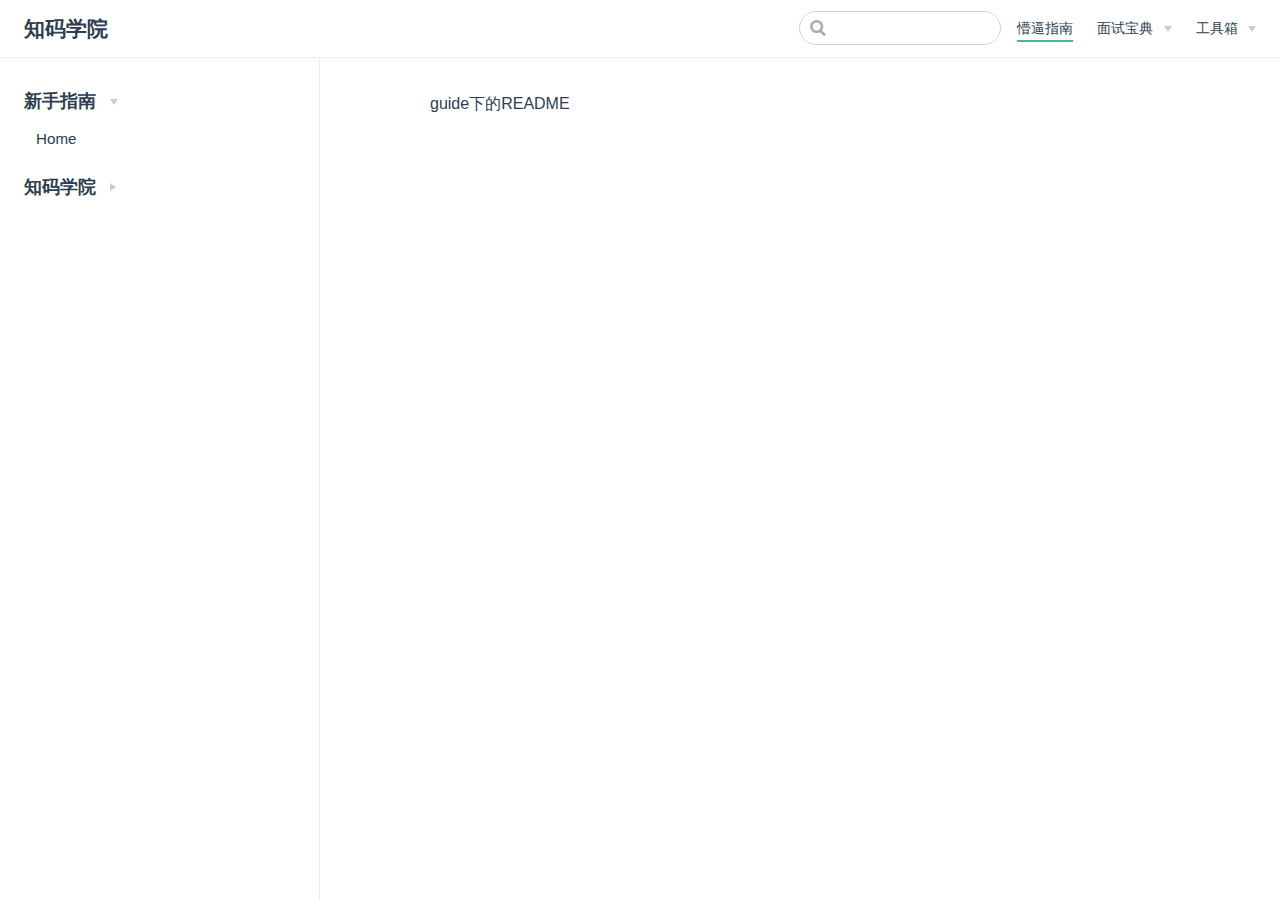
<file: guide/index.html>
<!DOCTYPE html>
<html lang="en-US">
  <head>
    <meta charset="utf-8">
    <meta name="viewport" content="width=device-width,initial-scale=1">
    <title>知码学院</title>
    <meta name="description" content="君哥带你上王者">
    <link rel="icon" href="/logo.jpg">
  <link rel="stylesheet" href="/css/style.css">
  <script charset="utf-8" src="/js/main.js"></script>
    
    <link rel="preload" href="/assets/css/0.styles.456e778c.css" as="style"><link rel="preload" href="/assets/js/app.089ff59c.js" as="script"><link rel="preload" href="/assets/js/2.e498974e.js" as="script"><link rel="preload" href="/assets/js/10.63b6ed53.js" as="script"><link rel="prefetch" href="/assets/js/11.20ebe679.js"><link rel="prefetch" href="/assets/js/12.9266d2c7.js"><link rel="prefetch" href="/assets/js/13.efdc8714.js"><link rel="prefetch" href="/assets/js/3.c98dd1eb.js"><link rel="prefetch" href="/assets/js/4.9a71b16c.js"><link rel="prefetch" href="/assets/js/5.ab77c2de.js"><link rel="prefetch" href="/assets/js/6.c57b96e6.js"><link rel="prefetch" href="/assets/js/7.9c24244a.js"><link rel="prefetch" href="/assets/js/8.5ad51683.js"><link rel="prefetch" href="/assets/js/9.398ba606.js">
    <link rel="stylesheet" href="/assets/css/0.styles.456e778c.css">
  </head>
  <body>
    <div id="app" data-server-rendered="true"><div class="theme-container"><header class="navbar"><div class="sidebar-button"><svg xmlns="http://www.w3.org/2000/svg" aria-hidden="true" role="img" viewBox="0 0 448 512" class="icon"><path fill="currentColor" d="M436 124H12c-6.627 0-12-5.373-12-12V80c0-6.627 5.373-12 12-12h424c6.627 0 12 5.373 12 12v32c0 6.627-5.373 12-12 12zm0 160H12c-6.627 0-12-5.373-12-12v-32c0-6.627 5.373-12 12-12h424c6.627 0 12 5.373 12 12v32c0 6.627-5.373 12-12 12zm0 160H12c-6.627 0-12-5.373-12-12v-32c0-6.627 5.373-12 12-12h424c6.627 0 12 5.373 12 12v32c0 6.627-5.373 12-12 12z"></path></svg></div> <a href="/" class="home-link router-link-active"><!----> <span class="site-name">知码学院</span></a> <div class="links"><div class="search-box"><input aria-label="Search" autocomplete="off" spellcheck="false" value=""> <!----></div> <nav class="nav-links can-hide"><div class="nav-item"><a href="/guide/" class="nav-link router-link-exact-active router-link-active">懵逼指南</a></div><div class="nav-item"><div class="dropdown-wrapper"><a class="dropdown-title"><span class="title">面试宝典</span> <span class="arrow right"></span></a> <ul class="nav-dropdown" style="display:none;"><li class="dropdown-item"><!----> <a href="/baodian/zero/" class="nav-link">初级开发篇</a></li><li class="dropdown-item"><!----> <a href="/baodian/high/" class="nav-link">中高进阶篇</a></li></ul></div></div><div class="nav-item"><div class="dropdown-wrapper"><a class="dropdown-title"><span class="title">工具箱</span> <span class="arrow right"></span></a> <ul class="nav-dropdown" style="display:none;"><li class="dropdown-item"><h4>在线编辑</h4> <ul class="dropdown-subitem-wrapper"><li class="dropdown-subitem"><a href="https://tinypng.com/" target="_blank" rel="noopener noreferrer" class="nav-link external">
  图片压缩
  <svg xmlns="http://www.w3.org/2000/svg" aria-hidden="true" x="0px" y="0px" viewBox="0 0 100 100" width="15" height="15" class="icon outbound"><path fill="currentColor" d="M18.8,85.1h56l0,0c2.2,0,4-1.8,4-4v-32h-8v28h-48v-48h28v-8h-32l0,0c-2.2,0-4,1.8-4,4v56C14.8,83.3,16.6,85.1,18.8,85.1z"></path> <polygon fill="currentColor" points="45.7,48.7 51.3,54.3 77.2,28.5 77.2,37.2 85.2,37.2 85.2,14.9 62.8,14.9 62.8,22.9 71.5,22.9"></polygon></svg></a></li></ul></li><li class="dropdown-item"><h4>在线服务</h4> <ul class="dropdown-subitem-wrapper"><li class="dropdown-subitem"><a href="https://www.aliyun.com/" target="_blank" rel="noopener noreferrer" class="nav-link external">
  阿里云
  <svg xmlns="http://www.w3.org/2000/svg" aria-hidden="true" x="0px" y="0px" viewBox="0 0 100 100" width="15" height="15" class="icon outbound"><path fill="currentColor" d="M18.8,85.1h56l0,0c2.2,0,4-1.8,4-4v-32h-8v28h-48v-48h28v-8h-32l0,0c-2.2,0-4,1.8-4,4v56C14.8,83.3,16.6,85.1,18.8,85.1z"></path> <polygon fill="currentColor" points="45.7,48.7 51.3,54.3 77.2,28.5 77.2,37.2 85.2,37.2 85.2,14.9 62.8,14.9 62.8,22.9 71.5,22.9"></polygon></svg></a></li><li class="dropdown-subitem"><a href="https://cloud.tencent.com/" target="_blank" rel="noopener noreferrer" class="nav-link external">
  腾讯云
  <svg xmlns="http://www.w3.org/2000/svg" aria-hidden="true" x="0px" y="0px" viewBox="0 0 100 100" width="15" height="15" class="icon outbound"><path fill="currentColor" d="M18.8,85.1h56l0,0c2.2,0,4-1.8,4-4v-32h-8v28h-48v-48h28v-8h-32l0,0c-2.2,0-4,1.8-4,4v56C14.8,83.3,16.6,85.1,18.8,85.1z"></path> <polygon fill="currentColor" points="45.7,48.7 51.3,54.3 77.2,28.5 77.2,37.2 85.2,37.2 85.2,14.9 62.8,14.9 62.8,22.9 71.5,22.9"></polygon></svg></a></li></ul></li><li class="dropdown-item"><h4>博客指南</h4> <ul class="dropdown-subitem-wrapper"><li class="dropdown-subitem"><a href="https://juejin.im/" target="_blank" rel="noopener noreferrer" class="nav-link external">
  掘金
  <svg xmlns="http://www.w3.org/2000/svg" aria-hidden="true" x="0px" y="0px" viewBox="0 0 100 100" width="15" height="15" class="icon outbound"><path fill="currentColor" d="M18.8,85.1h56l0,0c2.2,0,4-1.8,4-4v-32h-8v28h-48v-48h28v-8h-32l0,0c-2.2,0-4,1.8-4,4v56C14.8,83.3,16.6,85.1,18.8,85.1z"></path> <polygon fill="currentColor" points="45.7,48.7 51.3,54.3 77.2,28.5 77.2,37.2 85.2,37.2 85.2,14.9 62.8,14.9 62.8,22.9 71.5,22.9"></polygon></svg></a></li><li class="dropdown-subitem"><a href="https://blog.csdn.net/" target="_blank" rel="noopener noreferrer" class="nav-link external">
  CSDN
  <svg xmlns="http://www.w3.org/2000/svg" aria-hidden="true" x="0px" y="0px" viewBox="0 0 100 100" width="15" height="15" class="icon outbound"><path fill="currentColor" d="M18.8,85.1h56l0,0c2.2,0,4-1.8,4-4v-32h-8v28h-48v-48h28v-8h-32l0,0c-2.2,0-4,1.8-4,4v56C14.8,83.3,16.6,85.1,18.8,85.1z"></path> <polygon fill="currentColor" points="45.7,48.7 51.3,54.3 77.2,28.5 77.2,37.2 85.2,37.2 85.2,14.9 62.8,14.9 62.8,22.9 71.5,22.9"></polygon></svg></a></li></ul></li></ul></div></div> <!----></nav></div></header> <div class="sidebar-mask"></div> <aside class="sidebar"><nav class="nav-links"><div class="nav-item"><a href="/guide/" class="nav-link router-link-exact-active router-link-active">懵逼指南</a></div><div class="nav-item"><div class="dropdown-wrapper"><a class="dropdown-title"><span class="title">面试宝典</span> <span class="arrow right"></span></a> <ul class="nav-dropdown" style="display:none;"><li class="dropdown-item"><!----> <a href="/baodian/zero/" class="nav-link">初级开发篇</a></li><li class="dropdown-item"><!----> <a href="/baodian/high/" class="nav-link">中高进阶篇</a></li></ul></div></div><div class="nav-item"><div class="dropdown-wrapper"><a class="dropdown-title"><span class="title">工具箱</span> <span class="arrow right"></span></a> <ul class="nav-dropdown" style="display:none;"><li class="dropdown-item"><h4>在线编辑</h4> <ul class="dropdown-subitem-wrapper"><li class="dropdown-subitem"><a href="https://tinypng.com/" target="_blank" rel="noopener noreferrer" class="nav-link external">
  图片压缩
  <svg xmlns="http://www.w3.org/2000/svg" aria-hidden="true" x="0px" y="0px" viewBox="0 0 100 100" width="15" height="15" class="icon outbound"><path fill="currentColor" d="M18.8,85.1h56l0,0c2.2,0,4-1.8,4-4v-32h-8v28h-48v-48h28v-8h-32l0,0c-2.2,0-4,1.8-4,4v56C14.8,83.3,16.6,85.1,18.8,85.1z"></path> <polygon fill="currentColor" points="45.7,48.7 51.3,54.3 77.2,28.5 77.2,37.2 85.2,37.2 85.2,14.9 62.8,14.9 62.8,22.9 71.5,22.9"></polygon></svg></a></li></ul></li><li class="dropdown-item"><h4>在线服务</h4> <ul class="dropdown-subitem-wrapper"><li class="dropdown-subitem"><a href="https://www.aliyun.com/" target="_blank" rel="noopener noreferrer" class="nav-link external">
  阿里云
  <svg xmlns="http://www.w3.org/2000/svg" aria-hidden="true" x="0px" y="0px" viewBox="0 0 100 100" width="15" height="15" class="icon outbound"><path fill="currentColor" d="M18.8,85.1h56l0,0c2.2,0,4-1.8,4-4v-32h-8v28h-48v-48h28v-8h-32l0,0c-2.2,0-4,1.8-4,4v56C14.8,83.3,16.6,85.1,18.8,85.1z"></path> <polygon fill="currentColor" points="45.7,48.7 51.3,54.3 77.2,28.5 77.2,37.2 85.2,37.2 85.2,14.9 62.8,14.9 62.8,22.9 71.5,22.9"></polygon></svg></a></li><li class="dropdown-subitem"><a href="https://cloud.tencent.com/" target="_blank" rel="noopener noreferrer" class="nav-link external">
  腾讯云
  <svg xmlns="http://www.w3.org/2000/svg" aria-hidden="true" x="0px" y="0px" viewBox="0 0 100 100" width="15" height="15" class="icon outbound"><path fill="currentColor" d="M18.8,85.1h56l0,0c2.2,0,4-1.8,4-4v-32h-8v28h-48v-48h28v-8h-32l0,0c-2.2,0-4,1.8-4,4v56C14.8,83.3,16.6,85.1,18.8,85.1z"></path> <polygon fill="currentColor" points="45.7,48.7 51.3,54.3 77.2,28.5 77.2,37.2 85.2,37.2 85.2,14.9 62.8,14.9 62.8,22.9 71.5,22.9"></polygon></svg></a></li></ul></li><li class="dropdown-item"><h4>博客指南</h4> <ul class="dropdown-subitem-wrapper"><li class="dropdown-subitem"><a href="https://juejin.im/" target="_blank" rel="noopener noreferrer" class="nav-link external">
  掘金
  <svg xmlns="http://www.w3.org/2000/svg" aria-hidden="true" x="0px" y="0px" viewBox="0 0 100 100" width="15" height="15" class="icon outbound"><path fill="currentColor" d="M18.8,85.1h56l0,0c2.2,0,4-1.8,4-4v-32h-8v28h-48v-48h28v-8h-32l0,0c-2.2,0-4,1.8-4,4v56C14.8,83.3,16.6,85.1,18.8,85.1z"></path> <polygon fill="currentColor" points="45.7,48.7 51.3,54.3 77.2,28.5 77.2,37.2 85.2,37.2 85.2,14.9 62.8,14.9 62.8,22.9 71.5,22.9"></polygon></svg></a></li><li class="dropdown-subitem"><a href="https://blog.csdn.net/" target="_blank" rel="noopener noreferrer" class="nav-link external">
  CSDN
  <svg xmlns="http://www.w3.org/2000/svg" aria-hidden="true" x="0px" y="0px" viewBox="0 0 100 100" width="15" height="15" class="icon outbound"><path fill="currentColor" d="M18.8,85.1h56l0,0c2.2,0,4-1.8,4-4v-32h-8v28h-48v-48h28v-8h-32l0,0c-2.2,0-4,1.8-4,4v56C14.8,83.3,16.6,85.1,18.8,85.1z"></path> <polygon fill="currentColor" points="45.7,48.7 51.3,54.3 77.2,28.5 77.2,37.2 85.2,37.2 85.2,14.9 62.8,14.9 62.8,22.9 71.5,22.9"></polygon></svg></a></li></ul></li></ul></div></div> <!----></nav>  <ul class="sidebar-links"><li><section class="sidebar-group collapsable depth-0"><p class="sidebar-heading open"><span>新手指南</span> <span class="arrow down"></span></p> <ul class="sidebar-links sidebar-group-items"><li><a href="/guide/notes/one.html" class="sidebar-link">Home</a></li></ul></section></li><li><section class="sidebar-group collapsable depth-0"><p class="sidebar-heading"><span>知码学院</span> <span class="arrow right"></span></p> <!----></section></li></ul> </aside> <main class="page"> <div class="theme-default-content content__default"><p>guide下的README</p></div> <footer class="page-edit"><!----> <!----></footer> <!----> </main></div><div class="global-ui"></div></div>
    <script src="/assets/js/app.089ff59c.js" defer></script><script src="/assets/js/2.e498974e.js" defer></script><script src="/assets/js/10.63b6ed53.js" defer></script>
  </body>
</html>
</file>
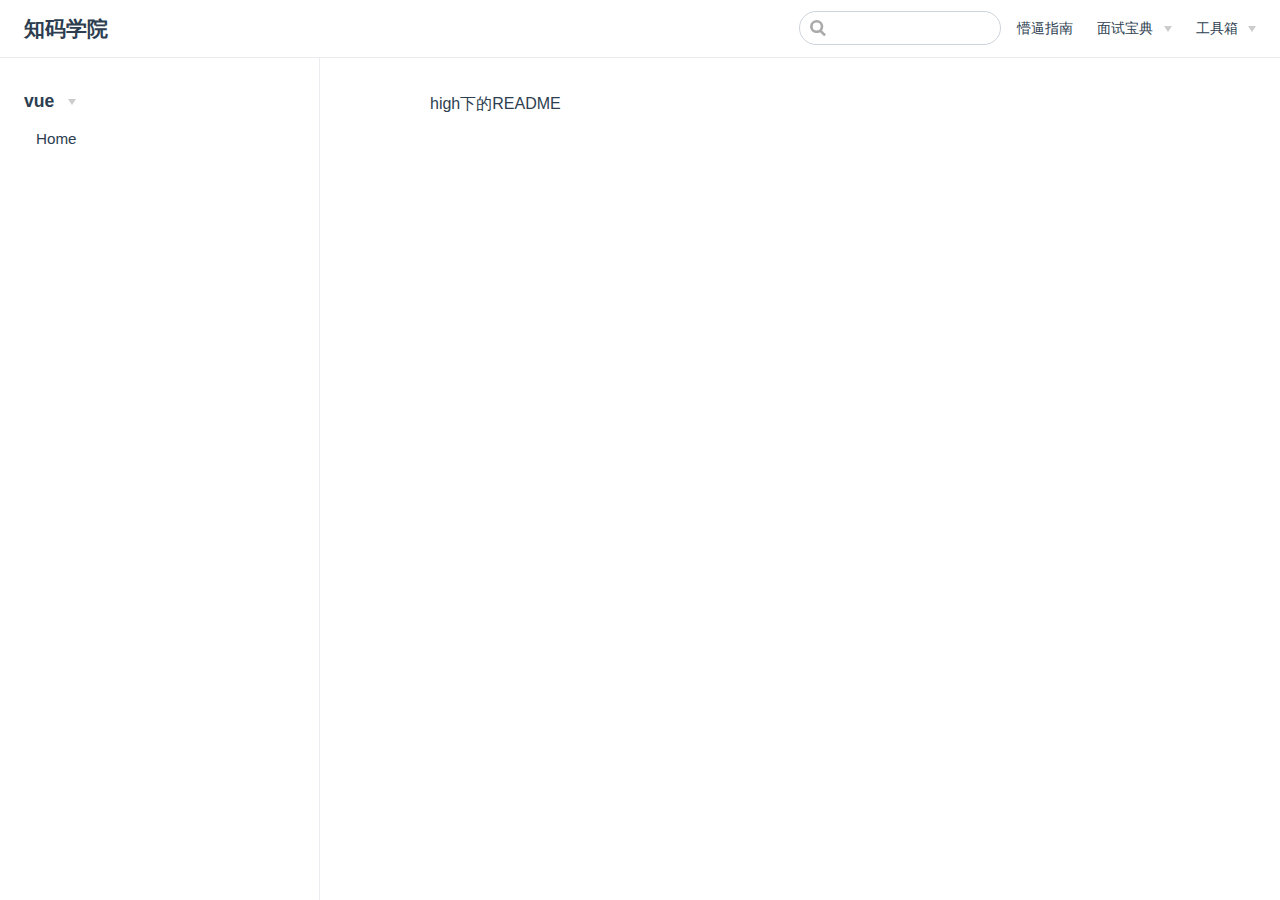
<file: baodian/high/index.html>
<!DOCTYPE html>
<html lang="en-US">
  <head>
    <meta charset="utf-8">
    <meta name="viewport" content="width=device-width,initial-scale=1">
    <title>知码学院</title>
    <meta name="description" content="君哥带你上王者">
    <link rel="icon" href="/logo.jpg">
  <link rel="stylesheet" href="/css/style.css">
  <script charset="utf-8" src="/js/main.js"></script>
    
    <link rel="preload" href="/assets/css/0.styles.456e778c.css" as="style"><link rel="preload" href="/assets/js/app.089ff59c.js" as="script"><link rel="preload" href="/assets/js/2.e498974e.js" as="script"><link rel="preload" href="/assets/js/6.c57b96e6.js" as="script"><link rel="prefetch" href="/assets/js/10.63b6ed53.js"><link rel="prefetch" href="/assets/js/11.20ebe679.js"><link rel="prefetch" href="/assets/js/12.9266d2c7.js"><link rel="prefetch" href="/assets/js/13.efdc8714.js"><link rel="prefetch" href="/assets/js/3.c98dd1eb.js"><link rel="prefetch" href="/assets/js/4.9a71b16c.js"><link rel="prefetch" href="/assets/js/5.ab77c2de.js"><link rel="prefetch" href="/assets/js/7.9c24244a.js"><link rel="prefetch" href="/assets/js/8.5ad51683.js"><link rel="prefetch" href="/assets/js/9.398ba606.js">
    <link rel="stylesheet" href="/assets/css/0.styles.456e778c.css">
  </head>
  <body>
    <div id="app" data-server-rendered="true"><div class="theme-container"><header class="navbar"><div class="sidebar-button"><svg xmlns="http://www.w3.org/2000/svg" aria-hidden="true" role="img" viewBox="0 0 448 512" class="icon"><path fill="currentColor" d="M436 124H12c-6.627 0-12-5.373-12-12V80c0-6.627 5.373-12 12-12h424c6.627 0 12 5.373 12 12v32c0 6.627-5.373 12-12 12zm0 160H12c-6.627 0-12-5.373-12-12v-32c0-6.627 5.373-12 12-12h424c6.627 0 12 5.373 12 12v32c0 6.627-5.373 12-12 12zm0 160H12c-6.627 0-12-5.373-12-12v-32c0-6.627 5.373-12 12-12h424c6.627 0 12 5.373 12 12v32c0 6.627-5.373 12-12 12z"></path></svg></div> <a href="/" class="home-link router-link-active"><!----> <span class="site-name">知码学院</span></a> <div class="links"><div class="search-box"><input aria-label="Search" autocomplete="off" spellcheck="false" value=""> <!----></div> <nav class="nav-links can-hide"><div class="nav-item"><a href="/guide/" class="nav-link">懵逼指南</a></div><div class="nav-item"><div class="dropdown-wrapper"><a class="dropdown-title"><span class="title">面试宝典</span> <span class="arrow right"></span></a> <ul class="nav-dropdown" style="display:none;"><li class="dropdown-item"><!----> <a href="/baodian/zero/" class="nav-link">初级开发篇</a></li><li class="dropdown-item"><!----> <a href="/baodian/high/" class="nav-link router-link-exact-active router-link-active">中高进阶篇</a></li></ul></div></div><div class="nav-item"><div class="dropdown-wrapper"><a class="dropdown-title"><span class="title">工具箱</span> <span class="arrow right"></span></a> <ul class="nav-dropdown" style="display:none;"><li class="dropdown-item"><h4>在线编辑</h4> <ul class="dropdown-subitem-wrapper"><li class="dropdown-subitem"><a href="https://tinypng.com/" target="_blank" rel="noopener noreferrer" class="nav-link external">
  图片压缩
  <svg xmlns="http://www.w3.org/2000/svg" aria-hidden="true" x="0px" y="0px" viewBox="0 0 100 100" width="15" height="15" class="icon outbound"><path fill="currentColor" d="M18.8,85.1h56l0,0c2.2,0,4-1.8,4-4v-32h-8v28h-48v-48h28v-8h-32l0,0c-2.2,0-4,1.8-4,4v56C14.8,83.3,16.6,85.1,18.8,85.1z"></path> <polygon fill="currentColor" points="45.7,48.7 51.3,54.3 77.2,28.5 77.2,37.2 85.2,37.2 85.2,14.9 62.8,14.9 62.8,22.9 71.5,22.9"></polygon></svg></a></li></ul></li><li class="dropdown-item"><h4>在线服务</h4> <ul class="dropdown-subitem-wrapper"><li class="dropdown-subitem"><a href="https://www.aliyun.com/" target="_blank" rel="noopener noreferrer" class="nav-link external">
  阿里云
  <svg xmlns="http://www.w3.org/2000/svg" aria-hidden="true" x="0px" y="0px" viewBox="0 0 100 100" width="15" height="15" class="icon outbound"><path fill="currentColor" d="M18.8,85.1h56l0,0c2.2,0,4-1.8,4-4v-32h-8v28h-48v-48h28v-8h-32l0,0c-2.2,0-4,1.8-4,4v56C14.8,83.3,16.6,85.1,18.8,85.1z"></path> <polygon fill="currentColor" points="45.7,48.7 51.3,54.3 77.2,28.5 77.2,37.2 85.2,37.2 85.2,14.9 62.8,14.9 62.8,22.9 71.5,22.9"></polygon></svg></a></li><li class="dropdown-subitem"><a href="https://cloud.tencent.com/" target="_blank" rel="noopener noreferrer" class="nav-link external">
  腾讯云
  <svg xmlns="http://www.w3.org/2000/svg" aria-hidden="true" x="0px" y="0px" viewBox="0 0 100 100" width="15" height="15" class="icon outbound"><path fill="currentColor" d="M18.8,85.1h56l0,0c2.2,0,4-1.8,4-4v-32h-8v28h-48v-48h28v-8h-32l0,0c-2.2,0-4,1.8-4,4v56C14.8,83.3,16.6,85.1,18.8,85.1z"></path> <polygon fill="currentColor" points="45.7,48.7 51.3,54.3 77.2,28.5 77.2,37.2 85.2,37.2 85.2,14.9 62.8,14.9 62.8,22.9 71.5,22.9"></polygon></svg></a></li></ul></li><li class="dropdown-item"><h4>博客指南</h4> <ul class="dropdown-subitem-wrapper"><li class="dropdown-subitem"><a href="https://juejin.im/" target="_blank" rel="noopener noreferrer" class="nav-link external">
  掘金
  <svg xmlns="http://www.w3.org/2000/svg" aria-hidden="true" x="0px" y="0px" viewBox="0 0 100 100" width="15" height="15" class="icon outbound"><path fill="currentColor" d="M18.8,85.1h56l0,0c2.2,0,4-1.8,4-4v-32h-8v28h-48v-48h28v-8h-32l0,0c-2.2,0-4,1.8-4,4v56C14.8,83.3,16.6,85.1,18.8,85.1z"></path> <polygon fill="currentColor" points="45.7,48.7 51.3,54.3 77.2,28.5 77.2,37.2 85.2,37.2 85.2,14.9 62.8,14.9 62.8,22.9 71.5,22.9"></polygon></svg></a></li><li class="dropdown-subitem"><a href="https://blog.csdn.net/" target="_blank" rel="noopener noreferrer" class="nav-link external">
  CSDN
  <svg xmlns="http://www.w3.org/2000/svg" aria-hidden="true" x="0px" y="0px" viewBox="0 0 100 100" width="15" height="15" class="icon outbound"><path fill="currentColor" d="M18.8,85.1h56l0,0c2.2,0,4-1.8,4-4v-32h-8v28h-48v-48h28v-8h-32l0,0c-2.2,0-4,1.8-4,4v56C14.8,83.3,16.6,85.1,18.8,85.1z"></path> <polygon fill="currentColor" points="45.7,48.7 51.3,54.3 77.2,28.5 77.2,37.2 85.2,37.2 85.2,14.9 62.8,14.9 62.8,22.9 71.5,22.9"></polygon></svg></a></li></ul></li></ul></div></div> <!----></nav></div></header> <div class="sidebar-mask"></div> <aside class="sidebar"><nav class="nav-links"><div class="nav-item"><a href="/guide/" class="nav-link">懵逼指南</a></div><div class="nav-item"><div class="dropdown-wrapper"><a class="dropdown-title"><span class="title">面试宝典</span> <span class="arrow right"></span></a> <ul class="nav-dropdown" style="display:none;"><li class="dropdown-item"><!----> <a href="/baodian/zero/" class="nav-link">初级开发篇</a></li><li class="dropdown-item"><!----> <a href="/baodian/high/" class="nav-link router-link-exact-active router-link-active">中高进阶篇</a></li></ul></div></div><div class="nav-item"><div class="dropdown-wrapper"><a class="dropdown-title"><span class="title">工具箱</span> <span class="arrow right"></span></a> <ul class="nav-dropdown" style="display:none;"><li class="dropdown-item"><h4>在线编辑</h4> <ul class="dropdown-subitem-wrapper"><li class="dropdown-subitem"><a href="https://tinypng.com/" target="_blank" rel="noopener noreferrer" class="nav-link external">
  图片压缩
  <svg xmlns="http://www.w3.org/2000/svg" aria-hidden="true" x="0px" y="0px" viewBox="0 0 100 100" width="15" height="15" class="icon outbound"><path fill="currentColor" d="M18.8,85.1h56l0,0c2.2,0,4-1.8,4-4v-32h-8v28h-48v-48h28v-8h-32l0,0c-2.2,0-4,1.8-4,4v56C14.8,83.3,16.6,85.1,18.8,85.1z"></path> <polygon fill="currentColor" points="45.7,48.7 51.3,54.3 77.2,28.5 77.2,37.2 85.2,37.2 85.2,14.9 62.8,14.9 62.8,22.9 71.5,22.9"></polygon></svg></a></li></ul></li><li class="dropdown-item"><h4>在线服务</h4> <ul class="dropdown-subitem-wrapper"><li class="dropdown-subitem"><a href="https://www.aliyun.com/" target="_blank" rel="noopener noreferrer" class="nav-link external">
  阿里云
  <svg xmlns="http://www.w3.org/2000/svg" aria-hidden="true" x="0px" y="0px" viewBox="0 0 100 100" width="15" height="15" class="icon outbound"><path fill="currentColor" d="M18.8,85.1h56l0,0c2.2,0,4-1.8,4-4v-32h-8v28h-48v-48h28v-8h-32l0,0c-2.2,0-4,1.8-4,4v56C14.8,83.3,16.6,85.1,18.8,85.1z"></path> <polygon fill="currentColor" points="45.7,48.7 51.3,54.3 77.2,28.5 77.2,37.2 85.2,37.2 85.2,14.9 62.8,14.9 62.8,22.9 71.5,22.9"></polygon></svg></a></li><li class="dropdown-subitem"><a href="https://cloud.tencent.com/" target="_blank" rel="noopener noreferrer" class="nav-link external">
  腾讯云
  <svg xmlns="http://www.w3.org/2000/svg" aria-hidden="true" x="0px" y="0px" viewBox="0 0 100 100" width="15" height="15" class="icon outbound"><path fill="currentColor" d="M18.8,85.1h56l0,0c2.2,0,4-1.8,4-4v-32h-8v28h-48v-48h28v-8h-32l0,0c-2.2,0-4,1.8-4,4v56C14.8,83.3,16.6,85.1,18.8,85.1z"></path> <polygon fill="currentColor" points="45.7,48.7 51.3,54.3 77.2,28.5 77.2,37.2 85.2,37.2 85.2,14.9 62.8,14.9 62.8,22.9 71.5,22.9"></polygon></svg></a></li></ul></li><li class="dropdown-item"><h4>博客指南</h4> <ul class="dropdown-subitem-wrapper"><li class="dropdown-subitem"><a href="https://juejin.im/" target="_blank" rel="noopener noreferrer" class="nav-link external">
  掘金
  <svg xmlns="http://www.w3.org/2000/svg" aria-hidden="true" x="0px" y="0px" viewBox="0 0 100 100" width="15" height="15" class="icon outbound"><path fill="currentColor" d="M18.8,85.1h56l0,0c2.2,0,4-1.8,4-4v-32h-8v28h-48v-48h28v-8h-32l0,0c-2.2,0-4,1.8-4,4v56C14.8,83.3,16.6,85.1,18.8,85.1z"></path> <polygon fill="currentColor" points="45.7,48.7 51.3,54.3 77.2,28.5 77.2,37.2 85.2,37.2 85.2,14.9 62.8,14.9 62.8,22.9 71.5,22.9"></polygon></svg></a></li><li class="dropdown-subitem"><a href="https://blog.csdn.net/" target="_blank" rel="noopener noreferrer" class="nav-link external">
  CSDN
  <svg xmlns="http://www.w3.org/2000/svg" aria-hidden="true" x="0px" y="0px" viewBox="0 0 100 100" width="15" height="15" class="icon outbound"><path fill="currentColor" d="M18.8,85.1h56l0,0c2.2,0,4-1.8,4-4v-32h-8v28h-48v-48h28v-8h-32l0,0c-2.2,0-4,1.8-4,4v56C14.8,83.3,16.6,85.1,18.8,85.1z"></path> <polygon fill="currentColor" points="45.7,48.7 51.3,54.3 77.2,28.5 77.2,37.2 85.2,37.2 85.2,14.9 62.8,14.9 62.8,22.9 71.5,22.9"></polygon></svg></a></li></ul></li></ul></div></div> <!----></nav>  <ul class="sidebar-links"><li><section class="sidebar-group collapsable depth-0"><p class="sidebar-heading open"><span>vue</span> <span class="arrow down"></span></p> <ul class="sidebar-links sidebar-group-items"><li><a href="/baodian/high/notes/vue.html" class="sidebar-link">Home</a></li></ul></section></li></ul> </aside> <main class="page"> <div class="theme-default-content content__default"><p>high下的README</p></div> <footer class="page-edit"><!----> <!----></footer> <!----> </main></div><div class="global-ui"></div></div>
    <script src="/assets/js/app.089ff59c.js" defer></script><script src="/assets/js/2.e498974e.js" defer></script><script src="/assets/js/6.c57b96e6.js" defer></script>
  </body>
</html>
</file>
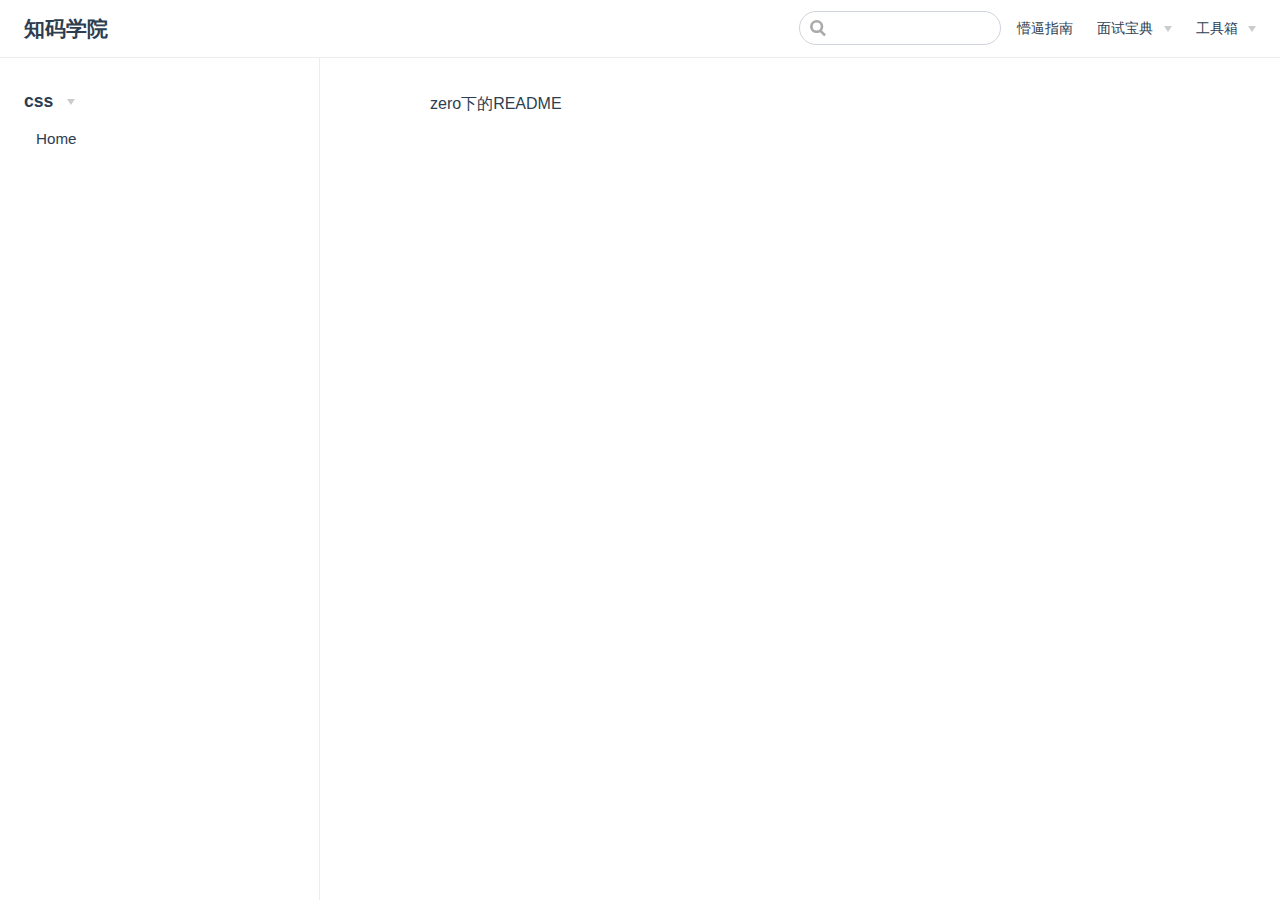
<file: baodian/zero/index.html>
<!DOCTYPE html>
<html lang="en-US">
  <head>
    <meta charset="utf-8">
    <meta name="viewport" content="width=device-width,initial-scale=1">
    <title>知码学院</title>
    <meta name="description" content="君哥带你上王者">
    <link rel="icon" href="/logo.jpg">
  <link rel="stylesheet" href="/css/style.css">
  <script charset="utf-8" src="/js/main.js"></script>
    
    <link rel="preload" href="/assets/css/0.styles.456e778c.css" as="style"><link rel="preload" href="/assets/js/app.089ff59c.js" as="script"><link rel="preload" href="/assets/js/2.e498974e.js" as="script"><link rel="preload" href="/assets/js/8.5ad51683.js" as="script"><link rel="prefetch" href="/assets/js/10.63b6ed53.js"><link rel="prefetch" href="/assets/js/11.20ebe679.js"><link rel="prefetch" href="/assets/js/12.9266d2c7.js"><link rel="prefetch" href="/assets/js/13.efdc8714.js"><link rel="prefetch" href="/assets/js/3.c98dd1eb.js"><link rel="prefetch" href="/assets/js/4.9a71b16c.js"><link rel="prefetch" href="/assets/js/5.ab77c2de.js"><link rel="prefetch" href="/assets/js/6.c57b96e6.js"><link rel="prefetch" href="/assets/js/7.9c24244a.js"><link rel="prefetch" href="/assets/js/9.398ba606.js">
    <link rel="stylesheet" href="/assets/css/0.styles.456e778c.css">
  </head>
  <body>
    <div id="app" data-server-rendered="true"><div class="theme-container"><header class="navbar"><div class="sidebar-button"><svg xmlns="http://www.w3.org/2000/svg" aria-hidden="true" role="img" viewBox="0 0 448 512" class="icon"><path fill="currentColor" d="M436 124H12c-6.627 0-12-5.373-12-12V80c0-6.627 5.373-12 12-12h424c6.627 0 12 5.373 12 12v32c0 6.627-5.373 12-12 12zm0 160H12c-6.627 0-12-5.373-12-12v-32c0-6.627 5.373-12 12-12h424c6.627 0 12 5.373 12 12v32c0 6.627-5.373 12-12 12zm0 160H12c-6.627 0-12-5.373-12-12v-32c0-6.627 5.373-12 12-12h424c6.627 0 12 5.373 12 12v32c0 6.627-5.373 12-12 12z"></path></svg></div> <a href="/" class="home-link router-link-active"><!----> <span class="site-name">知码学院</span></a> <div class="links"><div class="search-box"><input aria-label="Search" autocomplete="off" spellcheck="false" value=""> <!----></div> <nav class="nav-links can-hide"><div class="nav-item"><a href="/guide/" class="nav-link">懵逼指南</a></div><div class="nav-item"><div class="dropdown-wrapper"><a class="dropdown-title"><span class="title">面试宝典</span> <span class="arrow right"></span></a> <ul class="nav-dropdown" style="display:none;"><li class="dropdown-item"><!----> <a href="/baodian/zero/" class="nav-link router-link-exact-active router-link-active">初级开发篇</a></li><li class="dropdown-item"><!----> <a href="/baodian/high/" class="nav-link">中高进阶篇</a></li></ul></div></div><div class="nav-item"><div class="dropdown-wrapper"><a class="dropdown-title"><span class="title">工具箱</span> <span class="arrow right"></span></a> <ul class="nav-dropdown" style="display:none;"><li class="dropdown-item"><h4>在线编辑</h4> <ul class="dropdown-subitem-wrapper"><li class="dropdown-subitem"><a href="https://tinypng.com/" target="_blank" rel="noopener noreferrer" class="nav-link external">
  图片压缩
  <svg xmlns="http://www.w3.org/2000/svg" aria-hidden="true" x="0px" y="0px" viewBox="0 0 100 100" width="15" height="15" class="icon outbound"><path fill="currentColor" d="M18.8,85.1h56l0,0c2.2,0,4-1.8,4-4v-32h-8v28h-48v-48h28v-8h-32l0,0c-2.2,0-4,1.8-4,4v56C14.8,83.3,16.6,85.1,18.8,85.1z"></path> <polygon fill="currentColor" points="45.7,48.7 51.3,54.3 77.2,28.5 77.2,37.2 85.2,37.2 85.2,14.9 62.8,14.9 62.8,22.9 71.5,22.9"></polygon></svg></a></li></ul></li><li class="dropdown-item"><h4>在线服务</h4> <ul class="dropdown-subitem-wrapper"><li class="dropdown-subitem"><a href="https://www.aliyun.com/" target="_blank" rel="noopener noreferrer" class="nav-link external">
  阿里云
  <svg xmlns="http://www.w3.org/2000/svg" aria-hidden="true" x="0px" y="0px" viewBox="0 0 100 100" width="15" height="15" class="icon outbound"><path fill="currentColor" d="M18.8,85.1h56l0,0c2.2,0,4-1.8,4-4v-32h-8v28h-48v-48h28v-8h-32l0,0c-2.2,0-4,1.8-4,4v56C14.8,83.3,16.6,85.1,18.8,85.1z"></path> <polygon fill="currentColor" points="45.7,48.7 51.3,54.3 77.2,28.5 77.2,37.2 85.2,37.2 85.2,14.9 62.8,14.9 62.8,22.9 71.5,22.9"></polygon></svg></a></li><li class="dropdown-subitem"><a href="https://cloud.tencent.com/" target="_blank" rel="noopener noreferrer" class="nav-link external">
  腾讯云
  <svg xmlns="http://www.w3.org/2000/svg" aria-hidden="true" x="0px" y="0px" viewBox="0 0 100 100" width="15" height="15" class="icon outbound"><path fill="currentColor" d="M18.8,85.1h56l0,0c2.2,0,4-1.8,4-4v-32h-8v28h-48v-48h28v-8h-32l0,0c-2.2,0-4,1.8-4,4v56C14.8,83.3,16.6,85.1,18.8,85.1z"></path> <polygon fill="currentColor" points="45.7,48.7 51.3,54.3 77.2,28.5 77.2,37.2 85.2,37.2 85.2,14.9 62.8,14.9 62.8,22.9 71.5,22.9"></polygon></svg></a></li></ul></li><li class="dropdown-item"><h4>博客指南</h4> <ul class="dropdown-subitem-wrapper"><li class="dropdown-subitem"><a href="https://juejin.im/" target="_blank" rel="noopener noreferrer" class="nav-link external">
  掘金
  <svg xmlns="http://www.w3.org/2000/svg" aria-hidden="true" x="0px" y="0px" viewBox="0 0 100 100" width="15" height="15" class="icon outbound"><path fill="currentColor" d="M18.8,85.1h56l0,0c2.2,0,4-1.8,4-4v-32h-8v28h-48v-48h28v-8h-32l0,0c-2.2,0-4,1.8-4,4v56C14.8,83.3,16.6,85.1,18.8,85.1z"></path> <polygon fill="currentColor" points="45.7,48.7 51.3,54.3 77.2,28.5 77.2,37.2 85.2,37.2 85.2,14.9 62.8,14.9 62.8,22.9 71.5,22.9"></polygon></svg></a></li><li class="dropdown-subitem"><a href="https://blog.csdn.net/" target="_blank" rel="noopener noreferrer" class="nav-link external">
  CSDN
  <svg xmlns="http://www.w3.org/2000/svg" aria-hidden="true" x="0px" y="0px" viewBox="0 0 100 100" width="15" height="15" class="icon outbound"><path fill="currentColor" d="M18.8,85.1h56l0,0c2.2,0,4-1.8,4-4v-32h-8v28h-48v-48h28v-8h-32l0,0c-2.2,0-4,1.8-4,4v56C14.8,83.3,16.6,85.1,18.8,85.1z"></path> <polygon fill="currentColor" points="45.7,48.7 51.3,54.3 77.2,28.5 77.2,37.2 85.2,37.2 85.2,14.9 62.8,14.9 62.8,22.9 71.5,22.9"></polygon></svg></a></li></ul></li></ul></div></div> <!----></nav></div></header> <div class="sidebar-mask"></div> <aside class="sidebar"><nav class="nav-links"><div class="nav-item"><a href="/guide/" class="nav-link">懵逼指南</a></div><div class="nav-item"><div class="dropdown-wrapper"><a class="dropdown-title"><span class="title">面试宝典</span> <span class="arrow right"></span></a> <ul class="nav-dropdown" style="display:none;"><li class="dropdown-item"><!----> <a href="/baodian/zero/" class="nav-link router-link-exact-active router-link-active">初级开发篇</a></li><li class="dropdown-item"><!----> <a href="/baodian/high/" class="nav-link">中高进阶篇</a></li></ul></div></div><div class="nav-item"><div class="dropdown-wrapper"><a class="dropdown-title"><span class="title">工具箱</span> <span class="arrow right"></span></a> <ul class="nav-dropdown" style="display:none;"><li class="dropdown-item"><h4>在线编辑</h4> <ul class="dropdown-subitem-wrapper"><li class="dropdown-subitem"><a href="https://tinypng.com/" target="_blank" rel="noopener noreferrer" class="nav-link external">
  图片压缩
  <svg xmlns="http://www.w3.org/2000/svg" aria-hidden="true" x="0px" y="0px" viewBox="0 0 100 100" width="15" height="15" class="icon outbound"><path fill="currentColor" d="M18.8,85.1h56l0,0c2.2,0,4-1.8,4-4v-32h-8v28h-48v-48h28v-8h-32l0,0c-2.2,0-4,1.8-4,4v56C14.8,83.3,16.6,85.1,18.8,85.1z"></path> <polygon fill="currentColor" points="45.7,48.7 51.3,54.3 77.2,28.5 77.2,37.2 85.2,37.2 85.2,14.9 62.8,14.9 62.8,22.9 71.5,22.9"></polygon></svg></a></li></ul></li><li class="dropdown-item"><h4>在线服务</h4> <ul class="dropdown-subitem-wrapper"><li class="dropdown-subitem"><a href="https://www.aliyun.com/" target="_blank" rel="noopener noreferrer" class="nav-link external">
  阿里云
  <svg xmlns="http://www.w3.org/2000/svg" aria-hidden="true" x="0px" y="0px" viewBox="0 0 100 100" width="15" height="15" class="icon outbound"><path fill="currentColor" d="M18.8,85.1h56l0,0c2.2,0,4-1.8,4-4v-32h-8v28h-48v-48h28v-8h-32l0,0c-2.2,0-4,1.8-4,4v56C14.8,83.3,16.6,85.1,18.8,85.1z"></path> <polygon fill="currentColor" points="45.7,48.7 51.3,54.3 77.2,28.5 77.2,37.2 85.2,37.2 85.2,14.9 62.8,14.9 62.8,22.9 71.5,22.9"></polygon></svg></a></li><li class="dropdown-subitem"><a href="https://cloud.tencent.com/" target="_blank" rel="noopener noreferrer" class="nav-link external">
  腾讯云
  <svg xmlns="http://www.w3.org/2000/svg" aria-hidden="true" x="0px" y="0px" viewBox="0 0 100 100" width="15" height="15" class="icon outbound"><path fill="currentColor" d="M18.8,85.1h56l0,0c2.2,0,4-1.8,4-4v-32h-8v28h-48v-48h28v-8h-32l0,0c-2.2,0-4,1.8-4,4v56C14.8,83.3,16.6,85.1,18.8,85.1z"></path> <polygon fill="currentColor" points="45.7,48.7 51.3,54.3 77.2,28.5 77.2,37.2 85.2,37.2 85.2,14.9 62.8,14.9 62.8,22.9 71.5,22.9"></polygon></svg></a></li></ul></li><li class="dropdown-item"><h4>博客指南</h4> <ul class="dropdown-subitem-wrapper"><li class="dropdown-subitem"><a href="https://juejin.im/" target="_blank" rel="noopener noreferrer" class="nav-link external">
  掘金
  <svg xmlns="http://www.w3.org/2000/svg" aria-hidden="true" x="0px" y="0px" viewBox="0 0 100 100" width="15" height="15" class="icon outbound"><path fill="currentColor" d="M18.8,85.1h56l0,0c2.2,0,4-1.8,4-4v-32h-8v28h-48v-48h28v-8h-32l0,0c-2.2,0-4,1.8-4,4v56C14.8,83.3,16.6,85.1,18.8,85.1z"></path> <polygon fill="currentColor" points="45.7,48.7 51.3,54.3 77.2,28.5 77.2,37.2 85.2,37.2 85.2,14.9 62.8,14.9 62.8,22.9 71.5,22.9"></polygon></svg></a></li><li class="dropdown-subitem"><a href="https://blog.csdn.net/" target="_blank" rel="noopener noreferrer" class="nav-link external">
  CSDN
  <svg xmlns="http://www.w3.org/2000/svg" aria-hidden="true" x="0px" y="0px" viewBox="0 0 100 100" width="15" height="15" class="icon outbound"><path fill="currentColor" d="M18.8,85.1h56l0,0c2.2,0,4-1.8,4-4v-32h-8v28h-48v-48h28v-8h-32l0,0c-2.2,0-4,1.8-4,4v56C14.8,83.3,16.6,85.1,18.8,85.1z"></path> <polygon fill="currentColor" points="45.7,48.7 51.3,54.3 77.2,28.5 77.2,37.2 85.2,37.2 85.2,14.9 62.8,14.9 62.8,22.9 71.5,22.9"></polygon></svg></a></li></ul></li></ul></div></div> <!----></nav>  <ul class="sidebar-links"><li><section class="sidebar-group collapsable depth-0"><p class="sidebar-heading open"><span>css</span> <span class="arrow down"></span></p> <ul class="sidebar-links sidebar-group-items"><li><a href="/baodian/zero/notes/css.html" class="sidebar-link">Home</a></li></ul></section></li></ul> </aside> <main class="page"> <div class="theme-default-content content__default"><p>zero下的README</p></div> <footer class="page-edit"><!----> <!----></footer> <!----> </main></div><div class="global-ui"></div></div>
    <script src="/assets/js/app.089ff59c.js" defer></script><script src="/assets/js/2.e498974e.js" defer></script><script src="/assets/js/8.5ad51683.js" defer></script>
  </body>
</html>
</file>
<file: css/style.css>
a{color:#333;text-decoration:none; }
</file>
<file: assets/css/0.styles.456e778c.css>
#nprogress{pointer-events:none}#nprogress .bar{background:#3eaf7c;position:fixed;z-index:1031;top:0;left:0;width:100%;height:2px}#nprogress .peg{display:block;position:absolute;right:0;width:100px;height:100%;box-shadow:0 0 10px #3eaf7c,0 0 5px #3eaf7c;opacity:1;transform:rotate(3deg) translateY(-4px)}#nprogress .spinner{display:block;position:fixed;z-index:1031;top:15px;right:15px}#nprogress .spinner-icon{width:18px;height:18px;box-sizing:border-box;border-color:#3eaf7c transparent transparent #3eaf7c;border-style:solid;border-width:2px;border-radius:50%;animation:nprogress-spinner .4s linear infinite}.nprogress-custom-parent{overflow:hidden;position:relative}.nprogress-custom-parent #nprogress .bar,.nprogress-custom-parent #nprogress .spinner{position:absolute}@keyframes nprogress-spinner{0%{transform:rotate(0deg)}to{transform:rotate(1turn)}}.icon.outbound{color:#aaa;display:inline-block;vertical-align:middle;position:relative;top:-1px}.home{padding:3.6rem 2rem 0;max-width:960px;margin:0 auto;display:block}.home .hero{text-align:center}.home .hero img{max-width:100%;max-height:280px;display:block;margin:3rem auto 1.5rem}.home .hero h1{font-size:3rem}.home .hero .action,.home .hero .description,.home .hero h1{margin:1.8rem auto}.home .hero .description{max-width:35rem;font-size:1.6rem;line-height:1.3;color:#6a8bad}.home .hero .action-button{display:inline-block;font-size:1.2rem;color:#fff;background-color:#3eaf7c;padding:.8rem 1.6rem;border-radius:4px;transition:background-color .1s ease;box-sizing:border-box;border-bottom:1px solid #389d70}.home .hero .action-button:hover{background-color:#4abf8a}.home .features{border-top:1px solid #eaecef;padding:1.2rem 0;margin-top:2.5rem;display:flex;flex-wrap:wrap;align-items:flex-start;align-content:stretch;justify-content:space-between}.home .feature{flex-grow:1;flex-basis:30%;max-width:30%}.home .feature h2{font-size:1.4rem;font-weight:500;border-bottom:none;padding-bottom:0;color:#3a5169}.home .feature p{color:#4e6e8e}.home .footer{padding:2.5rem;border-top:1px solid #eaecef;text-align:center;color:#4e6e8e}@media (max-width:719px){.home .features{flex-direction:column}.home .feature{max-width:100%;padding:0 2.5rem}}@media (max-width:419px){.home{padding-left:1.5rem;padding-right:1.5rem}.home .hero img{max-height:210px;margin:2rem auto 1.2rem}.home .hero h1{font-size:2rem}.home .hero .action,.home .hero .description,.home .hero h1{margin:1.2rem auto}.home .hero .description{font-size:1.2rem}.home .hero .action-button{font-size:1rem;padding:.6rem 1.2rem}.home .feature h2{font-size:1.25rem}}.search-box{display:inline-block;position:relative;margin-right:1rem}.search-box input{cursor:text;width:10rem;height:2rem;color:#4e6e8e;display:inline-block;border:1px solid #cfd4db;border-radius:2rem;font-size:.9rem;line-height:2rem;padding:0 .5rem 0 2rem;outline:none;transition:all .2s ease;background:#fff url(/assets/img/search.83621669.svg) .6rem .5rem no-repeat;background-size:1rem}.search-box input:focus{cursor:auto;border-color:#3eaf7c}.search-box .suggestions{background:#fff;width:20rem;position:absolute;top:1.5rem;border:1px solid #cfd4db;border-radius:6px;padding:.4rem;list-style-type:none}.search-box .suggestions.align-right{right:0}.search-box .suggestion{line-height:1.4;padding:.4rem .6rem;border-radius:4px;cursor:pointer}.search-box .suggestion a{white-space:normal;color:#5d82a6}.search-box .suggestion a .page-title{font-weight:600}.search-box .suggestion a .header{font-size:.9em;margin-left:.25em}.search-box .suggestion.focused{background-color:#f3f4f5}.search-box .suggestion.focused a{color:#3eaf7c}@media (max-width:959px){.search-box input{cursor:pointer;width:0;border-color:transparent;position:relative}.search-box input:focus{cursor:text;left:0;width:10rem}}@media (-ms-high-contrast:none){.search-box input{height:2rem}}@media (max-width:959px) and (min-width:719px){.search-box .suggestions{left:0}}@media (max-width:719px){.search-box{margin-right:0}.search-box input{left:1rem}.search-box .suggestions{right:0}}@media (max-width:419px){.search-box .suggestions{width:calc(100vw - 4rem)}.search-box input:focus{width:8rem}}.sidebar-button{cursor:pointer;display:none;width:1.25rem;height:1.25rem;position:absolute;padding:.6rem;top:.6rem;left:1rem}.sidebar-button .icon{display:block;width:1.25rem;height:1.25rem}@media (max-width:719px){.sidebar-button{display:block}}.dropdown-enter,.dropdown-leave-to{height:0!important}.dropdown-wrapper{cursor:pointer}.dropdown-wrapper .dropdown-title{display:block}.dropdown-wrapper .dropdown-title:hover{border-color:transparent}.dropdown-wrapper .dropdown-title .arrow{vertical-align:middle;margin-top:-1px;margin-left:.4rem}.dropdown-wrapper .nav-dropdown .dropdown-item{color:inherit;line-height:1.7rem}.dropdown-wrapper .nav-dropdown .dropdown-item h4{margin:.45rem 0 0;border-top:1px solid #eee;padding:.45rem 1.5rem 0 1.25rem}.dropdown-wrapper .nav-dropdown .dropdown-item .dropdown-subitem-wrapper{padding:0;list-style:none}.dropdown-wrapper .nav-dropdown .dropdown-item .dropdown-subitem-wrapper .dropdown-subitem{font-size:.9em}.dropdown-wrapper .nav-dropdown .dropdown-item a{display:block;line-height:1.7rem;position:relative;border-bottom:none;font-weight:400;margin-bottom:0;padding:0 1.5rem 0 1.25rem}.dropdown-wrapper .nav-dropdown .dropdown-item a.router-link-active,.dropdown-wrapper .nav-dropdown .dropdown-item a:hover{color:#3eaf7c}.dropdown-wrapper .nav-dropdown .dropdown-item a.router-link-active:after{content:"";width:0;height:0;border-left:5px solid #3eaf7c;border-top:3px solid transparent;border-bottom:3px solid transparent;position:absolute;top:calc(50% - 2px);left:9px}.dropdown-wrapper .nav-dropdown .dropdown-item:first-child h4{margin-top:0;padding-top:0;border-top:0}@media (max-width:719px){.dropdown-wrapper.open .dropdown-title{margin-bottom:.5rem}.dropdown-wrapper .nav-dropdown{transition:height .1s ease-out;overflow:hidden}.dropdown-wrapper .nav-dropdown .dropdown-item h4{border-top:0;margin-top:0;padding-top:0}.dropdown-wrapper .nav-dropdown .dropdown-item>a,.dropdown-wrapper .nav-dropdown .dropdown-item h4{font-size:15px;line-height:2rem}.dropdown-wrapper .nav-dropdown .dropdown-item .dropdown-subitem{font-size:14px;padding-left:1rem}}@media (min-width:719px){.dropdown-wrapper{height:1.8rem}.dropdown-wrapper:hover .nav-dropdown{display:block!important}.dropdown-wrapper .dropdown-title .arrow{border-left:4px solid transparent;border-right:4px solid transparent;border-top:6px solid #ccc;border-bottom:0}.dropdown-wrapper .nav-dropdown{display:none;height:auto!important;box-sizing:border-box;max-height:calc(100vh - 2.7rem);overflow-y:auto;position:absolute;top:100%;right:0;background-color:#fff;padding:.6rem 0;border:1px solid;border-color:#ddd #ddd #ccc;text-align:left;border-radius:.25rem;white-space:nowrap;margin:0}}.nav-links{display:inline-block}.nav-links a{line-height:1.4rem;color:inherit}.nav-links a.router-link-active,.nav-links a:hover{color:#3eaf7c}.nav-links .nav-item{position:relative;display:inline-block;margin-left:1.5rem;line-height:2rem}.nav-links .nav-item:first-child{margin-left:0}.nav-links .repo-link{margin-left:1.5rem}@media (max-width:719px){.nav-links .nav-item,.nav-links .repo-link{margin-left:0}}@media (min-width:719px){.nav-links a.router-link-active,.nav-links a:hover{color:#2c3e50}.nav-item>a:not(.external).router-link-active,.nav-item>a:not(.external):hover{margin-bottom:-2px;border-bottom:2px solid #46bd87}}.navbar{padding:.7rem 1.5rem;line-height:2.2rem}.navbar a,.navbar img,.navbar span{display:inline-block}.navbar .logo{height:2.2rem;min-width:2.2rem;margin-right:.8rem;vertical-align:top}.navbar .site-name{font-size:1.3rem;font-weight:600;color:#2c3e50;position:relative}.navbar .links{padding-left:1.5rem;box-sizing:border-box;background-color:#fff;white-space:nowrap;font-size:.9rem;position:absolute;right:1.5rem;top:.7rem;display:flex}.navbar .links .search-box{flex:0 0 auto;vertical-align:top}@media (max-width:719px){.navbar{padding-left:4rem}.navbar .can-hide{display:none}.navbar .links{padding-left:1.5rem}}.page-edit,.page-nav{max-width:740px;margin:0 auto;padding:2rem 2.5rem}@media (max-width:959px){.page-edit,.page-nav{padding:2rem}}@media (max-width:419px){.page-edit,.page-nav{padding:1.5rem}}.page{padding-bottom:2rem;display:block}.page-edit{padding-top:1rem;padding-bottom:1rem;overflow:auto}.page-edit .edit-link{display:inline-block}.page-edit .edit-link a{color:#4e6e8e;margin-right:.25rem}.page-edit .last-updated{float:right;font-size:.9em}.page-edit .last-updated .prefix{font-weight:500;color:#4e6e8e}.page-edit .last-updated .time{font-weight:400;color:#aaa}.page-nav{padding-top:1rem;padding-bottom:0}.page-nav .inner{min-height:2rem;margin-top:0;border-top:1px solid #eaecef;padding-top:1rem;overflow:auto}.page-nav .next{float:right}@media (max-width:719px){.page-edit .edit-link{margin-bottom:.5rem}.page-edit .last-updated{font-size:.8em;float:none;text-align:left}}.sidebar-group .sidebar-group{padding-left:.5em}.sidebar-group:not(.collapsable) .sidebar-heading:not(.clickable){cursor:auto;color:inherit}.sidebar-group.is-sub-group{padding-left:0}.sidebar-group.is-sub-group>.sidebar-heading{font-size:.95em;line-height:1.4;font-weight:400;padding-left:2rem}.sidebar-group.is-sub-group>.sidebar-heading:not(.clickable){opacity:.5}.sidebar-group.is-sub-group>.sidebar-group-items{padding-left:1rem}.sidebar-group.is-sub-group>.sidebar-group-items>li>.sidebar-link{font-size:.95em;border-left:none}.sidebar-group.depth-2>.sidebar-heading{border-left:none}.sidebar-heading{color:#2c3e50;transition:color .15s ease;cursor:pointer;font-size:1.1em;font-weight:700;padding:.35rem 1.5rem .35rem 1.25rem;width:100%;box-sizing:border-box;margin:0;border-left:.25rem solid transparent}.sidebar-heading.open,.sidebar-heading:hover{color:inherit}.sidebar-heading .arrow{position:relative;top:-.12em;left:.5em}.sidebar-heading.clickable.active{font-weight:600;color:#3eaf7c;border-left-color:#3eaf7c}.sidebar-heading.clickable:hover{color:#3eaf7c}.sidebar-group-items{transition:height .1s ease-out;font-size:.95em;overflow:hidden}.sidebar .sidebar-sub-headers{padding-left:1rem;font-size:.95em}a.sidebar-link{font-size:1em;font-weight:400;display:inline-block;color:#2c3e50;border-left:.25rem solid transparent;padding:.35rem 1rem .35rem 1.25rem;line-height:1.4;width:100%;box-sizing:border-box}a.sidebar-link:hover{color:#3eaf7c}a.sidebar-link.active{font-weight:600;color:#3eaf7c;border-left-color:#3eaf7c}.sidebar-group a.sidebar-link{padding-left:2rem}.sidebar-sub-headers a.sidebar-link{padding-top:.25rem;padding-bottom:.25rem;border-left:none}.sidebar-sub-headers a.sidebar-link.active{font-weight:500}.sidebar ul{padding:0;margin:0;list-style-type:none}.sidebar a{display:inline-block}.sidebar .nav-links{display:none;border-bottom:1px solid #eaecef;padding:.5rem 0 .75rem}.sidebar .nav-links a{font-weight:600}.sidebar .nav-links .nav-item,.sidebar .nav-links .repo-link{display:block;line-height:1.25rem;font-size:1.1em;padding:.5rem 0 .5rem 1.5rem}.sidebar>.sidebar-links{padding:1.5rem 0}.sidebar>.sidebar-links>li>a.sidebar-link{font-size:1.1em;line-height:1.7;font-weight:700}.sidebar>.sidebar-links>li:not(:first-child){margin-top:.75rem}@media (max-width:719px){.sidebar .nav-links{display:block}.sidebar .nav-links .dropdown-wrapper .nav-dropdown .dropdown-item a.router-link-active:after{top:calc(1rem - 2px)}.sidebar>.sidebar-links{padding:1rem 0}}code[class*=language-],pre[class*=language-]{color:#ccc;background:none;font-family:Consolas,Monaco,Andale Mono,Ubuntu Mono,monospace;font-size:1em;text-align:left;white-space:pre;word-spacing:normal;word-break:normal;word-wrap:normal;line-height:1.5;-moz-tab-size:4;-o-tab-size:4;tab-size:4;-webkit-hyphens:none;-ms-hyphens:none;hyphens:none}pre[class*=language-]{padding:1em;margin:.5em 0;overflow:auto}:not(pre)>code[class*=language-],pre[class*=language-]{background:#2d2d2d}:not(pre)>code[class*=language-]{padding:.1em;border-radius:.3em;white-space:normal}.token.block-comment,.token.cdata,.token.comment,.token.doctype,.token.prolog{color:#999}.token.punctuation{color:#ccc}.token.attr-name,.token.deleted,.token.namespace,.token.tag{color:#e2777a}.token.function-name{color:#6196cc}.token.boolean,.token.function,.token.number{color:#f08d49}.token.class-name,.token.constant,.token.property,.token.symbol{color:#f8c555}.token.atrule,.token.builtin,.token.important,.token.keyword,.token.selector{color:#cc99cd}.token.attr-value,.token.char,.token.regex,.token.string,.token.variable{color:#7ec699}.token.entity,.token.operator,.token.url{color:#67cdcc}.token.bold,.token.important{font-weight:700}.token.italic{font-style:italic}.token.entity{cursor:help}.token.inserted{color:green}.theme-default-content code{color:#476582;padding:.25rem .5rem;margin:0;font-size:.85em;background-color:rgba(27,31,35,.05);border-radius:3px}.theme-default-content code .token.deleted{color:#ec5975}.theme-default-content code .token.inserted{color:#3eaf7c}.theme-default-content pre,.theme-default-content pre[class*=language-]{line-height:1.4;padding:1.25rem 1.5rem;margin:.85rem 0;background-color:#282c34;border-radius:6px;overflow:auto}.theme-default-content pre[class*=language-] code,.theme-default-content pre code{color:#fff;padding:0;background-color:transparent;border-radius:0}div[class*=language-]{position:relative;background-color:#282c34;border-radius:6px}div[class*=language-] .highlight-lines{-webkit-user-select:none;-moz-user-select:none;-ms-user-select:none;user-select:none;padding-top:1.3rem;position:absolute;top:0;left:0;width:100%;line-height:1.4}div[class*=language-] .highlight-lines .highlighted{background-color:rgba(0,0,0,.66)}div[class*=language-] pre,div[class*=language-] pre[class*=language-]{background:transparent;position:relative;z-index:1}div[class*=language-]:before{position:absolute;z-index:3;top:.8em;right:1em;font-size:.75rem;color:hsla(0,0%,100%,.4)}div[class*=language-]:not(.line-numbers-mode) .line-numbers-wrapper{display:none}div[class*=language-].line-numbers-mode .highlight-lines .highlighted{position:relative}div[class*=language-].line-numbers-mode .highlight-lines .highlighted:before{content:" ";position:absolute;z-index:3;left:0;top:0;display:block;width:3.5rem;height:100%;background-color:rgba(0,0,0,.66)}div[class*=language-].line-numbers-mode pre{padding-left:4.5rem;vertical-align:middle}div[class*=language-].line-numbers-mode .line-numbers-wrapper{position:absolute;top:0;width:3.5rem;text-align:center;color:hsla(0,0%,100%,.3);padding:1.25rem 0;line-height:1.4}div[class*=language-].line-numbers-mode .line-numbers-wrapper .line-number,div[class*=language-].line-numbers-mode .line-numbers-wrapper br{-webkit-user-select:none;-moz-user-select:none;-ms-user-select:none;user-select:none}div[class*=language-].line-numbers-mode .line-numbers-wrapper .line-number{position:relative;z-index:4;font-size:.85em}div[class*=language-].line-numbers-mode:after{content:"";position:absolute;z-index:2;top:0;left:0;width:3.5rem;height:100%;border-radius:6px 0 0 6px;border-right:1px solid rgba(0,0,0,.66);background-color:#282c34}div[class~=language-js]:before{content:"js"}div[class~=language-ts]:before{content:"ts"}div[class~=language-html]:before{content:"html"}div[class~=language-md]:before{content:"md"}div[class~=language-vue]:before{content:"vue"}div[class~=language-css]:before{content:"css"}div[class~=language-sass]:before{content:"sass"}div[class~=language-scss]:before{content:"scss"}div[class~=language-less]:before{content:"less"}div[class~=language-stylus]:before{content:"stylus"}div[class~=language-go]:before{content:"go"}div[class~=language-java]:before{content:"java"}div[class~=language-c]:before{content:"c"}div[class~=language-sh]:before{content:"sh"}div[class~=language-yaml]:before{content:"yaml"}div[class~=language-py]:before{content:"py"}div[class~=language-docker]:before{content:"docker"}div[class~=language-dockerfile]:before{content:"dockerfile"}div[class~=language-makefile]:before{content:"makefile"}div[class~=language-javascript]:before{content:"js"}div[class~=language-typescript]:before{content:"ts"}div[class~=language-markup]:before{content:"html"}div[class~=language-markdown]:before{content:"md"}div[class~=language-json]:before{content:"json"}div[class~=language-ruby]:before{content:"rb"}div[class~=language-python]:before{content:"py"}div[class~=language-bash]:before{content:"sh"}div[class~=language-php]:before{content:"php"}.custom-block .custom-block-title{font-weight:600;margin-bottom:-.4rem}.custom-block.danger,.custom-block.tip,.custom-block.warning{padding:.1rem 1.5rem;border-left-width:.5rem;border-left-style:solid;margin:1rem 0}.custom-block.tip{background-color:#f3f5f7;border-color:#42b983}.custom-block.warning{background-color:rgba(255,229,100,.3);border-color:#e7c000;color:#6b5900}.custom-block.warning .custom-block-title{color:#b29400}.custom-block.warning a{color:#2c3e50}.custom-block.danger{background-color:#ffe6e6;border-color:#c00;color:#4d0000}.custom-block.danger .custom-block-title{color:#900}.custom-block.danger a{color:#2c3e50}.arrow{display:inline-block;width:0;height:0}.arrow.up{border-bottom:6px solid #ccc}.arrow.down,.arrow.up{border-left:4px solid transparent;border-right:4px solid transparent}.arrow.down{border-top:6px solid #ccc}.arrow.right{border-left:6px solid #ccc}.arrow.left,.arrow.right{border-top:4px solid transparent;border-bottom:4px solid transparent}.arrow.left{border-right:6px solid #ccc}.theme-default-content:not(.custom){max-width:740px;margin:0 auto;padding:2rem 2.5rem}@media (max-width:959px){.theme-default-content:not(.custom){padding:2rem}}@media (max-width:419px){.theme-default-content:not(.custom){padding:1.5rem}}.table-of-contents .badge{vertical-align:middle}body,html{padding:0;margin:0;background-color:#fff}body{font-family:-apple-system,BlinkMacSystemFont,Segoe UI,Roboto,Oxygen,Ubuntu,Cantarell,Fira Sans,Droid Sans,Helvetica Neue,sans-serif;-webkit-font-smoothing:antialiased;-moz-osx-font-smoothing:grayscale;font-size:16px;color:#2c3e50}.page{padding-left:20rem}.navbar{z-index:20;right:0;height:3.6rem;background-color:#fff;box-sizing:border-box;border-bottom:1px solid #eaecef}.navbar,.sidebar-mask{position:fixed;top:0;left:0}.sidebar-mask{z-index:9;width:100vw;height:100vh;display:none}.sidebar{font-size:16px;background-color:#fff;width:20rem;position:fixed;z-index:10;margin:0;top:3.6rem;left:0;bottom:0;box-sizing:border-box;border-right:1px solid #eaecef;overflow-y:auto}.theme-default-content:not(.custom)>:first-child{margin-top:3.6rem}.theme-default-content:not(.custom) a:hover{text-decoration:underline}.theme-default-content:not(.custom) p.demo{padding:1rem 1.5rem;border:1px solid #ddd;border-radius:4px}.theme-default-content:not(.custom) img{max-width:100%}.theme-default-content.custom{padding:0;margin:0}.theme-default-content.custom img{max-width:100%}a{font-weight:500;text-decoration:none}a,p a code{color:#3eaf7c}p a code{font-weight:400}kbd{background:#eee;border:.15rem solid #ddd;border-bottom:.25rem solid #ddd;border-radius:.15rem;padding:0 .15em}blockquote{font-size:1rem;color:#999;border-left:.2rem solid #dfe2e5;margin:1rem 0;padding:.25rem 0 .25rem 1rem}blockquote>p{margin:0}ol,ul{padding-left:1.2em}strong{font-weight:600}h1,h2,h3,h4,h5,h6{font-weight:600;line-height:1.25}.theme-default-content:not(.custom)>h1,.theme-default-content:not(.custom)>h2,.theme-default-content:not(.custom)>h3,.theme-default-content:not(.custom)>h4,.theme-default-content:not(.custom)>h5,.theme-default-content:not(.custom)>h6{margin-top:-3.1rem;padding-top:4.6rem;margin-bottom:0}.theme-default-content:not(.custom)>h1:first-child,.theme-default-content:not(.custom)>h2:first-child,.theme-default-content:not(.custom)>h3:first-child,.theme-default-content:not(.custom)>h4:first-child,.theme-default-content:not(.custom)>h5:first-child,.theme-default-content:not(.custom)>h6:first-child{margin-top:-1.5rem;margin-bottom:1rem}.theme-default-content:not(.custom)>h1:first-child+.custom-block,.theme-default-content:not(.custom)>h1:first-child+p,.theme-default-content:not(.custom)>h1:first-child+pre,.theme-default-content:not(.custom)>h2:first-child+.custom-block,.theme-default-content:not(.custom)>h2:first-child+p,.theme-default-content:not(.custom)>h2:first-child+pre,.theme-default-content:not(.custom)>h3:first-child+.custom-block,.theme-default-content:not(.custom)>h3:first-child+p,.theme-default-content:not(.custom)>h3:first-child+pre,.theme-default-content:not(.custom)>h4:first-child+.custom-block,.theme-default-content:not(.custom)>h4:first-child+p,.theme-default-content:not(.custom)>h4:first-child+pre,.theme-default-content:not(.custom)>h5:first-child+.custom-block,.theme-default-content:not(.custom)>h5:first-child+p,.theme-default-content:not(.custom)>h5:first-child+pre,.theme-default-content:not(.custom)>h6:first-child+.custom-block,.theme-default-content:not(.custom)>h6:first-child+p,.theme-default-content:not(.custom)>h6:first-child+pre{margin-top:2rem}h1:hover .header-anchor,h2:hover .header-anchor,h3:hover .header-anchor,h4:hover .header-anchor,h5:hover .header-anchor,h6:hover .header-anchor{opacity:1}h1{font-size:2.2rem}h2{font-size:1.65rem;padding-bottom:.3rem;border-bottom:1px solid #eaecef}h3{font-size:1.35rem}a.header-anchor{font-size:.85em;float:left;margin-left:-.87em;padding-right:.23em;margin-top:.125em;opacity:0}a.header-anchor:hover{text-decoration:none}.line-number,code,kbd{font-family:source-code-pro,Menlo,Monaco,Consolas,Courier New,monospace}ol,p,ul{line-height:1.7}hr{border:0;border-top:1px solid #eaecef}table{border-collapse:collapse;margin:1rem 0;display:block;overflow-x:auto}tr{border-top:1px solid #dfe2e5}tr:nth-child(2n){background-color:#f6f8fa}td,th{border:1px solid #dfe2e5;padding:.6em 1em}.theme-container.sidebar-open .sidebar-mask{display:block}.theme-container.no-navbar .theme-default-content:not(.custom)>h1,.theme-container.no-navbar h2,.theme-container.no-navbar h3,.theme-container.no-navbar h4,.theme-container.no-navbar h5,.theme-container.no-navbar h6{margin-top:1.5rem;padding-top:0}.theme-container.no-navbar .sidebar{top:0}@media (min-width:720px){.theme-container.no-sidebar .sidebar{display:none}.theme-container.no-sidebar .page{padding-left:0}}@media (max-width:959px){.sidebar{font-size:15px;width:16.4rem}.page{padding-left:16.4rem}}@media (max-width:719px){.sidebar{top:0;padding-top:3.6rem;transform:translateX(-100%);transition:transform .2s ease}.page{padding-left:0}.theme-container.sidebar-open .sidebar{transform:translateX(0)}.theme-container.no-navbar .sidebar{padding-top:0}}@media (max-width:419px){h1{font-size:1.9rem}.theme-default-content div[class*=language-]{margin:.85rem -1.5rem;border-radius:0}}.badge[data-v-dbf2a7b0]{display:inline-block;font-size:14px;height:18px;line-height:18px;border-radius:3px;padding:0 6px;color:#fff}.badge.green[data-v-dbf2a7b0],.badge.tip[data-v-dbf2a7b0],.badge[data-v-dbf2a7b0]{background-color:#42b983}.badge.error[data-v-dbf2a7b0]{background-color:#da5961}.badge.warn[data-v-dbf2a7b0],.badge.warning[data-v-dbf2a7b0],.badge.yellow[data-v-dbf2a7b0]{background-color:#e7c000}.badge+.badge[data-v-dbf2a7b0]{margin-left:5px}
</file>
